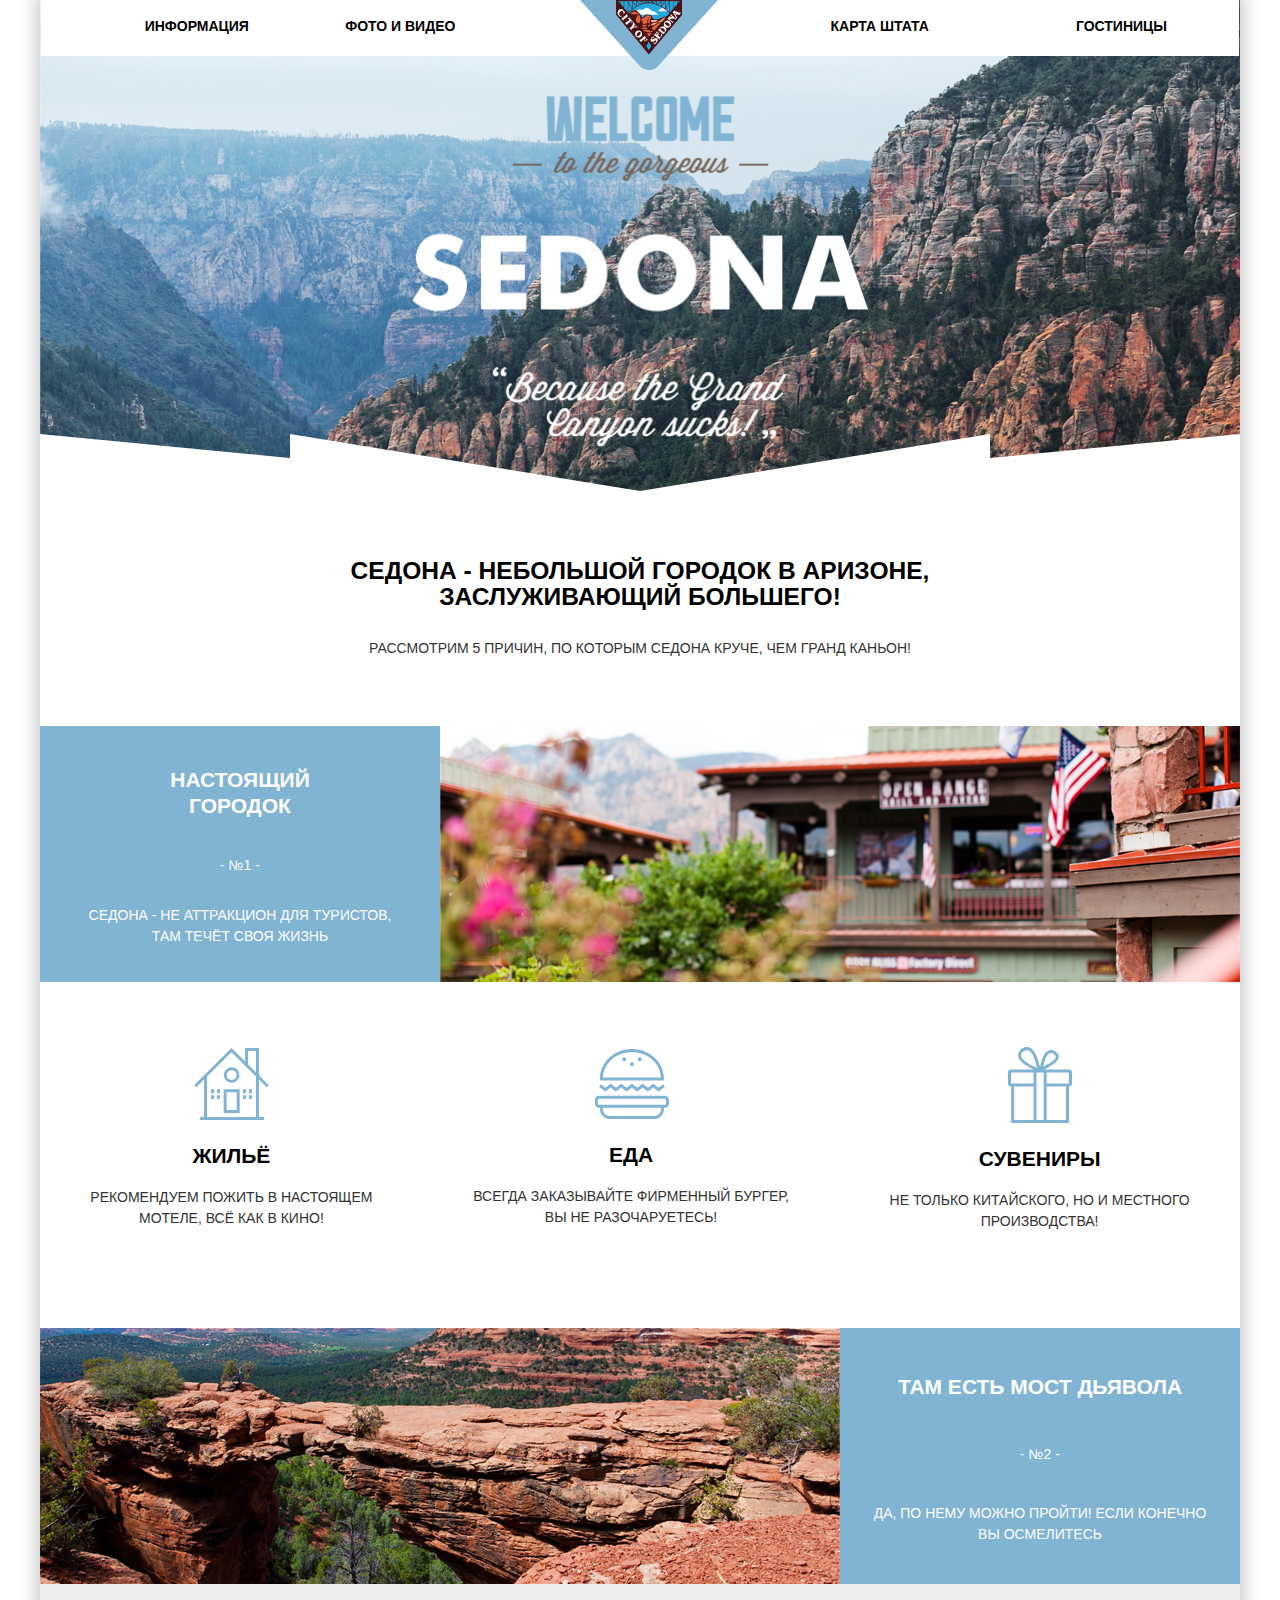
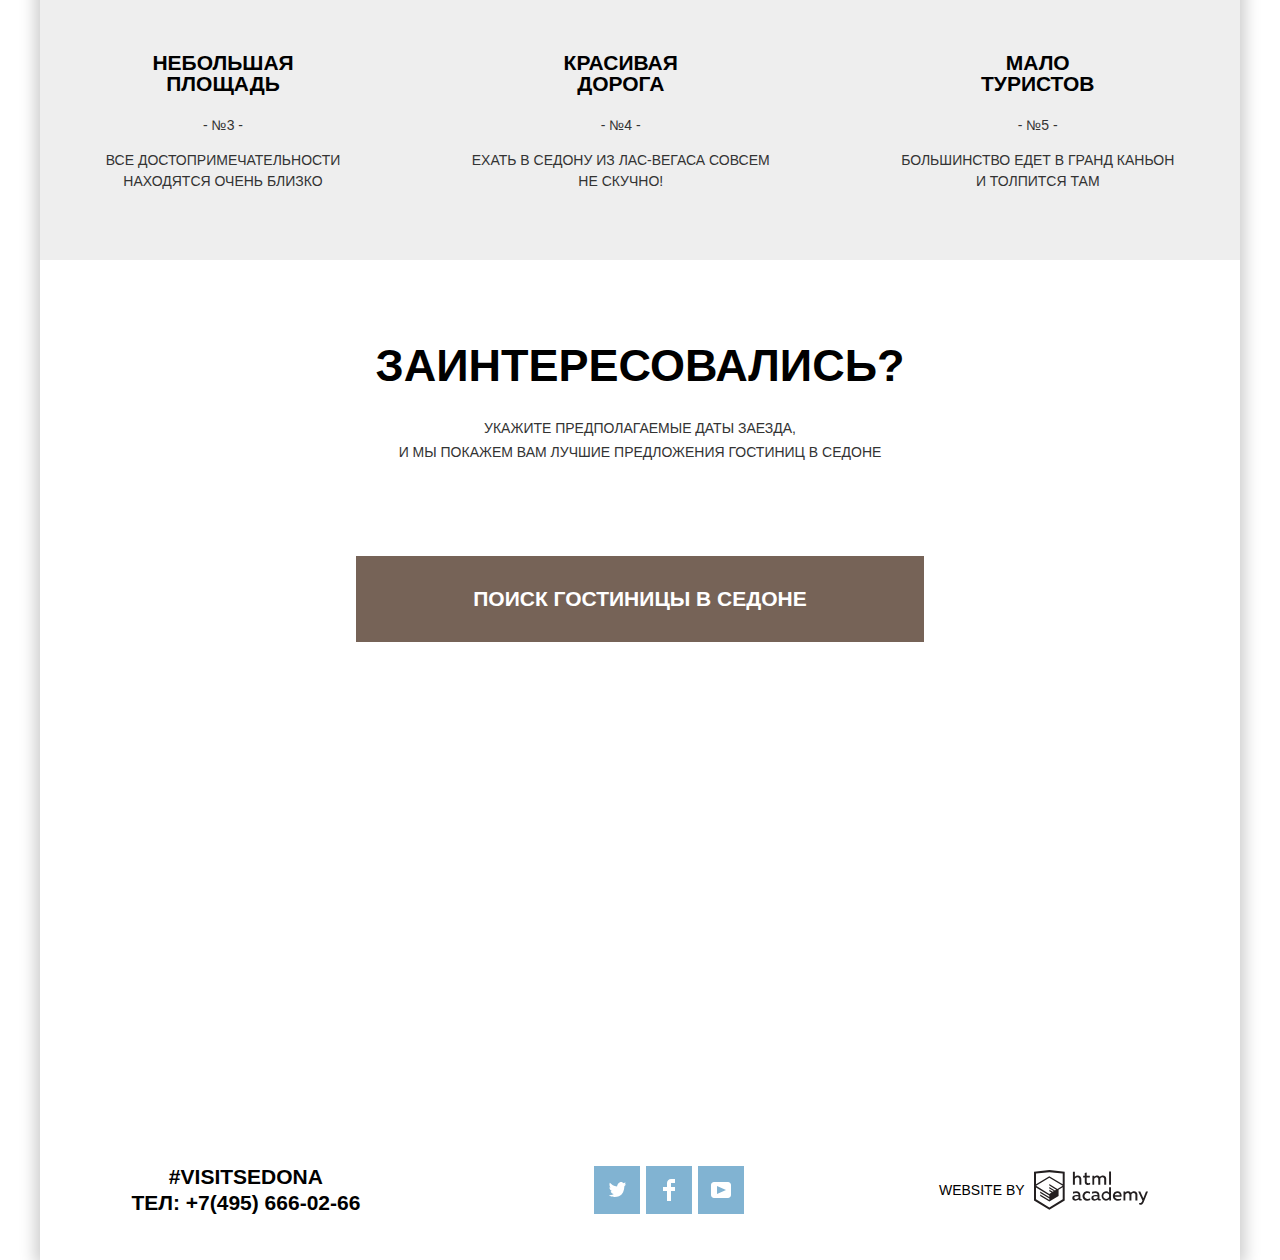
<file: index.html>
<!DOCTYPE html>
<html lang="ru">

  <head>
    <meta charset="utf-8">
    <meta name="keywords" content="Седона, путешествие">
    <meta name="description" content="Седона - небольшой городок в Аризоне, заслуживающий большего">
    <link rel="stylesheet" href="css/normalize.css">
    <link rel="stylesheet" href="css/style.min.css">
    <title> SEDONA </title>

  </head>

  <body class="index">
    <div class="container">
      <header class="page-header">
        <a href="index.html" class="main-page-logo">
          <img src="img/000logo.png" width="138" height="70" alt="SEDONA">
        </a>
        <nav>
          <ul class="navigation">
            <li>
              <a href="#" class="nav-link"> ИНФОРМАЦИЯ </a>
            </li>
            <li>
              <a href="#" class="nav-link"> ФОТО И ВИДЕО </a>
            </li>
            <li>
              <a href="#" class="nav-link">КАРТА ШТАТА</a>
            </li>
            <li>
              <a href="inner.html" class="nav-link">ГОСТИНИЦЫ </a>
            </li>
          </ul>
        </nav>
      </header>

      <main class="main-page">
        <div class="greeting">
          <img src="img/002welcome.png" width="457" height="351" alt="Welcome to Sedona">
        </div>


        <div class="town">
          <span class="decorative"> </span>
          <h3>
            СЕДОНА - НЕБОЛЬШОЙ ГОРОДОК В АРИЗОНЕ, <br>
            ЗАСЛУЖИВАЮЩИЙ БОЛЬШЕГО!
          </h3>

          <p class="reasons">
            РАССМОТРИМ 5 ПРИЧИН, ПО КОТОРЫМ СЕДОНА КРУЧЕ, ЧЕМ ГРАНД КАНЬОН!
          </p>
        </div>

        <div class="truetown">
          <div class="truetown-text">
            <h3 class="advantages">
              НАСТОЯЩИЙ <br> ГОРОДОК
            </h3>
            <p class="digit">
              - №1 -
            </p>
            <p class="touristless">
              <span>СЕДОНА - НЕ АТТРАКЦИОН ДЛЯ ТУРИСТОВ,</span>
              <br>
              <span>ТАМ ТЕЧЁТ СВОЯ ЖИЗНЬ</span>
            </p>
          </div>
          <img src="img/003near1true.jpg" width="800" height="256" alt="Седона">
        </div>

        <div class="life-in">
          <div class="icon">
            <img src="img/icon-1.svg" width="75" height="72" alt="Жильё">
            <p class="title">
              <b>ЖИЛЬЁ</b>
            </p>
            <p class="description">
              <span>РЕКОМЕНДУЕМ ПОЖИТЬ В НАСТОЯЩЕМ</span>
              <br>
              <span>МОТЕЛЕ, ВСЁ КАК В КИНО!</span>
            </p>
          </div>
          <div class="icon">
            <img src="img/icon-3.svg" width="75" height="70" alt="Еда">
            <p class="title">
              <b>ЕДА</b>
            </p>
            <p class="description">
              <span>ВСЕГДА ЗАКАЗЫВАЙТЕ ФИРМЕННЫЙ БУРГЕР,</span>
              <br>
              <span>ВЫ НЕ РАЗОЧАРУЕТЕСЬ!</span>
            </p>
          </div>
          <div class="icon">
            <img src="img/icon-2.svg" width="64" height="77" alt="Сувениры">
            <p class="title">
              <b>СУВЕНИРЫ</b>
            </p>
            <p class="description">
              <span>НЕ ТОЛЬКО КИТАЙСКОГО, НО И МЕСТНОГО</span>
              <br>
              <span>ПРОИЗВОДСТВА!</span>
            </p>
          </div>
        </div>
        <div class="bridge">
          <img src="img/004canyon2.jpg" width="800" height="256" alt="Мост дьявола">
          <div class="devil-bridge">
            <h3 class="advantages">
              ТАМ ЕСТЬ МОСТ ДЬЯВОЛА
            </h3>
            <p class="digit">
              - №2 -
            </p>
            <p class="touristless">
              <span>ДА, ПО НЕМУ МОЖНО ПРОЙТИ! ЕСЛИ КОНЕЧНО</span>
              <br>
              <span>ВЫ ОСМЕЛИТЕСЬ</span>
            </p>
          </div>
        </div>
        <div class="town-features">
          <div class="town-features-item">
            <p class="title">
              <b>
                НЕБОЛЬШАЯ <br>
                ПЛОЩАДЬ
              </b>
            </p>
            <p class="order">
              - №3 -
            </p>
            <p class="description">
              <span>ВСЕ ДОСТОПРИМЕЧАТЕЛЬНОСТИ</span>
              <br>
              <span>НАХОДЯТСЯ ОЧЕНЬ БЛИЗКО</span>
            </p>
          </div>
          <div class="town-features-item">
            <p class="title">
              <b>
                КРАСИВАЯ <br>
                ДОРОГА
              </b>
            </p>
            <p class="order">
              - №4 -
            </p>
            <p class="description">
              <span>ЕХАТЬ В СЕДОНУ ИЗ ЛАС-ВЕГАСА СОВСЕМ</span>
              <br>
              <span>НЕ СКУЧНО!</span>
            </p>
          </div>
          <div class="town-features-item">
            <p class="title">
              <b>
                МАЛО <br>
                ТУРИСТОВ
              </b>
            </p>
            <p class="order">
              - №5 -
            </p>
            <p class="description">
              <span>БОЛЬШИНСТВО ЕДЕТ В ГРАНД КАНЬОН</span>
              <br>
              <span>И ТОЛПИТСЯ ТАМ</span>
            </p>
          </div>
        </div>

        <div class="interested">
          <h2>
            ЗАИНТЕРЕСОВАЛИСЬ?
          </h2>
        </div>
        <p class="arriving">
          <span>УКАЖИТЕ ПРЕДПОЛАГАЕМЫЕ ДАТЫ ЗАЕЗДА,</span>
          <br>
          <span>И МЫ ПОКАЖЕМ ВАМ ЛУЧШИЕ ПРЕДЛОЖЕНИЯ ГОСТИНИЦ В СЕДОНЕ</span>
        </p>

        <div class="search-wrapper">
          <a href="#" class="search-inn">
            ПОИСК ГОСТИНИЦЫ В СЕДОНЕ
          </a>
        </div>

        <form action="https://echo.htmlacademy.ru" method="get" class="search-hotel">
          <p class="date">
            <label for="checkin" class="check-in">
              ДАТА ЗАЕЗДА:
            </label>
            <input type="text" name="checkin-date" id="checkin" class="data-field date-field" value="24 апреля 2017">
            <button type="button" class="calendar-button"><svg xmlns="http://www.w3.org/2000/svg" width="21" height="22" viewBox="0 0 21 22">
                <path d="M19.251 2.025h-2.845V.648c0-.381-.294-.689-.656-.689-.363 0-.656.308-.656.689v1.377h-3.938V.648c0-.381-.294-.689-.655-.689-.363 0-.657.308-.657.689v1.377H5.906V.648c0-.381-.294-.689-.656-.689-.363 0-.657.308-.657.689v1.377H1.75C.784 2.025 0 2.847 0 3.862v16.302C0 21.179.784 22 1.75 22h17.501c.966 0 1.749-.821 1.749-1.836V3.862c0-1.015-.783-1.837-1.749-1.837zm.437 18.139a.448.448 0 0 1-.437.459H1.75a.45.45 0 0 1-.438-.459V3.862a.45.45 0 0 1 .438-.459h2.844v1.378c0 .381.294.689.657.689.362 0 .656-.308.656-.689V3.403h3.938v1.378c0 .381.294.689.657.689.361 0 .655-.308.655-.689V3.403h3.938v1.378c0 .381.293.689.656.689.362 0 .656-.308.656-.689V3.403h2.845c.241 0 .437.206.437.459v16.302z" />
                <path d="M4.594 8.225h2.625v2.066H4.594zM4.594 11.668h2.625v2.067H4.594zM4.594 15.112h2.625v2.066H4.594zM9.188 15.112h2.625v2.066H9.188zM9.188 11.668h2.625v2.067H9.188zM9.188 8.225h2.625v2.066H9.188zM13.781 15.112h2.625v2.066h-2.625zM13.781 11.668h2.625v2.067h-2.625zM13.781 8.225h2.625v2.066h-2.625z" /></svg></button>
          </p>
          <p class="date">
            <label for="checkout" class="check-out">
              ДАТА ВЫЕЗДА:
            </label>
            <input type="text" name="checkout-date" id="checkout" class="data-field date-field" value="4 июля 2017">
            <button type="button" class="calendar-button"><svg xmlns="http://www.w3.org/2000/svg" width="21" height="22" viewBox="0 0 21 22">
                <path d="M19.251 2.025h-2.845V.648c0-.381-.294-.689-.656-.689-.363 0-.656.308-.656.689v1.377h-3.938V.648c0-.381-.294-.689-.655-.689-.363 0-.657.308-.657.689v1.377H5.906V.648c0-.381-.294-.689-.656-.689-.363 0-.657.308-.657.689v1.377H1.75C.784 2.025 0 2.847 0 3.862v16.302C0 21.179.784 22 1.75 22h17.501c.966 0 1.749-.821 1.749-1.836V3.862c0-1.015-.783-1.837-1.749-1.837zm.437 18.139a.448.448 0 0 1-.437.459H1.75a.45.45 0 0 1-.438-.459V3.862a.45.45 0 0 1 .438-.459h2.844v1.378c0 .381.294.689.657.689.362 0 .656-.308.656-.689V3.403h3.938v1.378c0 .381.294.689.657.689.361 0 .655-.308.655-.689V3.403h3.938v1.378c0 .381.293.689.656.689.362 0 .656-.308.656-.689V3.403h2.845c.241 0 .437.206.437.459v16.302z" />
                <path d="M4.594 8.225h2.625v2.066H4.594zM4.594 11.668h2.625v2.067H4.594zM4.594 15.112h2.625v2.066H4.594zM9.188 15.112h2.625v2.066H9.188zM9.188 11.668h2.625v2.067H9.188zM9.188 8.225h2.625v2.066H9.188zM13.781 15.112h2.625v2.066h-2.625zM13.781 11.668h2.625v2.067h-2.625zM13.781 8.225h2.625v2.066h-2.625z" /></svg></button>
          </p>

          <p class="visitors">
            <label for="grownups" class="grown-ups">
              ВЗРОСЛЫЕ:
            </label>
            <button type="button" title="Меньше" class="button-down">-</button>
            <input type="number" name="grown-ups" id="grownups" class="grownups-amount" value="2">
            <button type="button" title="Больше" class="button-up">+</button>

            <label for="children-label" class="children">
              ДЕТИ:
            </label>
            <button type="button" title="Меньше" class="button-down">-</button>
            <input type="number" name="children" id="children-label" value="0">
            <button type="button" title="Больше" class="button-up">+</button>
          </p>
          <button type="submit" class="find"> НАЙТИ </button>
        </form>
        <iframe src="https://www.google.com/maps/embed?pb=!1m14!1m8!1m3!1d419120.60621330905!2d-112.0012613!3d34.8466846!3m2!1i1024!2i768!4f13.1!3m3!1m2!1s0x872da132f942b00d%3A0x5548c523fa6c8efd!2sSedona%2C%20AZ%2086336%2C%20USA!5e0!3m2!1sen!2sdz!4v1592320038511!5m2!1sen!2sdz" width="1200" height="474"  style="border:0;" allowfullscreen aria-hidden="false" tabindex="0" title="Карта местоположения города"></iframe>
        <!--
        <img src="img/map.jpg" width="1200" height="474" alt="Карта местоположения города"> 
        -->
      </main>

      <footer class="page-footer">
        <div class="footer-info">
          <p>
            #VISITSEDONA
            <br>
            ТЕЛ:
            <a href="tel:+74956660266">+7(495) 666-02-66</a>
          </p>
        </div>
        <ul class="social">
          <li>
            <a class="social-button" href="twitter.com">
              <img src="img/f-twitter.svg" width="17" height="17" alt="Twitter" aria-label="Twitter page">
            </a>
          </li>
          <li>
            <a class="social-button" href="facebook.com">
              <img src="img/f-fb-icon.svg" width="12" height="22" alt="Facebook" aria-label="Facebook page">
            </a>
          </li>
          <li>
            <a class="social-button" href="youtube.com">
              <img src="img/f-youtube.svg" width="20" height="16" alt="YouTube" aria-label="YouTube channel">
            </a>
          </li>
        </ul>
        <div class="academy">
          <a href="https://htmlacademy.ru/intensive/htmlcss">
            <span class="academy-logo-title"> WEBSITE BY
            </span>
            <svg width="115" height="41" viewBox="0 0 115 41" fill="none" xmlns="http://www.w3.org/2000/svg" class="footer-logo">
              <path fill-rule="evenodd" clip-rule="evenodd" d="M15.5197 1.05737H15.3509L0 2.71895V31.4945L15.3509 40.8382L30.7018 31.4945V2.71895L15.5197 1.05737ZM77.0183 2.62185H75.0876V15.7311H77.0183V2.62185ZM40.8619 2.63264V7.76843C41.6131 6.9864 42.6386 6.5436 43.7105 6.53843C44.6823 6.47908 45.6329 6.84495 46.3253 7.54479C47.0177 8.24462 47.3866 9.21244 47.3399 10.2068V15.7634H45.367V10.4658C45.4231 9.94897 45.2754 9.43059 44.9566 9.02553C44.6377 8.62047 44.174 8.36218 43.6683 8.3079H43.3518C42.3456 8.36979 41.4321 8.9295 40.9041 9.80764V15.7634H38.8995V2.63264H40.8619ZM77.0183 31.4837H75.2775V30.0595C74.4828 31.1353 73.23 31.7538 71.9119 31.7211C69.4751 31.5528 67.5825 29.4822 67.5825 26.9845C67.5825 24.4867 69.4751 22.4162 71.9119 22.2479C73.1195 22.2052 74.2818 22.7203 75.0771 23.6505V18.3205H77.0183V31.4837ZM47.0656 30.0595C47.263 30.0515 47.4583 30.0152 47.6459 29.9516V31.3866C47.2482 31.5404 46.826 31.6172 46.4009 31.6132C45.6482 31.6769 44.9394 31.2429 44.639 30.5342C43.7036 31.31 42.5302 31.7227 41.3261 31.6995C39.733 31.6995 38.256 30.804 38.256 28.9482C38.256 26.65 40.3661 25.9379 42.1702 25.9379C42.9402 25.9505 43.707 26.0408 44.4596 26.2076V25.884C44.4596 24.805 43.6578 23.9742 42.1491 23.9742C41.0585 23.9764 39.9804 24.2116 38.9839 24.6647V22.8305C40.0678 22.451 41.204 22.2506 42.3495 22.2371C44.8394 22.2371 46.3693 23.4455 46.3693 26.1753V29.4121C46.3546 29.5668 46.401 29.721 46.4981 29.8406C46.5951 29.9601 46.7349 30.035 46.8862 30.0487H47.0656V30.0595ZM40.2711 28.8403C40.298 29.229 40.4761 29.5905 40.7655 29.844C41.055 30.0974 41.4317 30.2217 41.8115 30.189H41.9275C42.8819 30.1906 43.7973 29.8022 44.4702 29.11V27.5779C43.842 27.4414 43.2026 27.3655 42.5605 27.3513C41.5055 27.3513 40.2817 27.7074 40.2817 28.8403H40.2711ZM56.0229 22.9384C55.1962 22.4632 54.2596 22.2246 53.3115 22.2479H52.9422C51.7332 22.2873 50.5891 22.8166 49.7619 23.7192C48.9347 24.6218 48.4923 25.8236 48.5321 27.06V27.5024C48.6957 30.0004 50.805 31.8921 53.2482 31.7318C54.2519 31.7555 55.2477 31.5452 56.1601 31.1168V29.2718C55.3769 29.7215 54.4945 29.9591 53.5963 29.9624C52.5199 30.0288 51.4963 29.4793 50.9385 28.5356C50.3806 27.5918 50.3806 26.4095 50.9385 25.4658C51.4963 24.522 52.5199 23.9725 53.5963 24.039C54.461 24.0357 55.3066 24.2989 56.0229 24.7942V22.9384ZM66.1514 30.0595C66.3488 30.0515 66.5441 30.0152 66.7317 29.9516V31.3866C66.334 31.5404 65.9118 31.6172 65.4867 31.6132C64.734 31.6769 64.0252 31.2429 63.7248 30.5342C62.7894 31.31 61.616 31.7227 60.4119 31.6995C58.8188 31.6995 57.3417 30.804 57.3417 28.9482C57.3417 26.65 59.4518 25.9379 61.256 25.9379C62.0259 25.9505 62.7928 26.0408 63.5454 26.2076V25.884C63.5454 24.805 62.7436 23.9742 61.2349 23.9742C60.1443 23.9764 59.0662 24.2116 58.0697 24.6647V22.8305C59.1536 22.451 60.2897 22.2506 61.4353 22.2371C63.9252 22.2371 65.455 23.4455 65.455 26.1753V29.4121C65.4404 29.5668 65.4868 29.721 65.5838 29.8406C65.6809 29.9601 65.8207 30.035 65.972 30.0487H66.1514V30.0595ZM59.855 29.8481C59.5632 29.5943 59.3837 29.2311 59.3569 28.8403H59.378C59.378 27.7074 60.5385 27.3513 61.6569 27.3513C62.299 27.3655 62.9383 27.4414 63.5665 27.5779V29.11C62.8937 29.8022 61.9782 30.1906 61.0239 30.189H60.9078C60.5263 30.2247 60.1469 30.1019 59.855 29.8481ZM69.3271 26.9305C69.3271 25.2859 70.6308 23.9526 72.239 23.9526L72.2601 24.0066C73.4742 24.0066 74.5742 24.7382 75.0665 25.8732V28.0311C74.5856 29.1871 73.4673 29.9296 72.239 29.9084C70.6308 29.9084 69.3271 28.5752 69.3271 26.9305ZM83.3486 22.2479C86.8408 22.2479 88.0541 25.1395 87.4844 27.7397H80.922C81.1436 29.3582 82.6839 30.0163 84.2876 30.0163C85.2509 30.0196 86.2027 29.8021 87.0729 29.3797V31.1061C86.0736 31.5421 84.9939 31.7519 83.9078 31.7211C81.2385 31.7211 78.8963 30.189 78.8963 26.9521C78.8362 25.7502 79.2482 24.5736 80.0408 23.6841C80.8334 22.7945 81.9408 22.2658 83.1165 22.2155H83.3486V22.2479ZM80.8693 26.1753C80.9704 24.8237 82.1216 23.8104 83.4436 23.9095H83.4858C84.1064 23.8531 84.7196 24.08 85.1612 24.5295C85.6028 24.979 85.8275 25.6051 85.7752 26.24H80.8693V26.1753ZM89.489 31.4621V22.4961H91.2298V23.575C91.9777 22.7197 93.041 22.2229 94.1628 22.2047C95.2951 22.1328 96.3712 22.7163 96.9482 23.7153C97.7407 22.8335 98.8477 22.3161 100.018 22.2803C100.952 22.2327 101.859 22.6011 102.507 23.2901C103.154 23.9792 103.478 24.9213 103.394 25.8732V31.4837H101.39V25.9271C101.437 25.4734 101.306 25.0191 101.024 24.6647C100.743 24.3104 100.336 24.0852 99.8917 24.039H99.6174C98.7512 24.0941 97.9525 24.536 97.4335 25.2474V31.4837H95.4289V25.9271C95.4728 25.47 95.3357 25.0139 95.0481 24.6611C94.7606 24.3082 94.3467 24.088 93.8991 24.0497H93.6881C92.7466 24.1344 91.8915 24.6449 91.3564 25.4416V31.5161H89.5312L89.489 31.4621ZM113.977 22.4745H111.972L109.324 29.2718L106.306 22.4853H104.196L108.417 31.5484L108.237 32.0016C107.72 33.3611 107.003 34.0516 106.053 34.0516C105.75 34.0548 105.447 34.0112 105.156 33.9221V35.6161C105.536 35.7125 105.926 35.7632 106.317 35.7671C107.646 35.7671 108.902 35.0226 109.851 32.6813L113.977 22.4745ZM52.689 6.78658V3.54974L50.7266 4.01369V6.73264H49.144V8.49132H50.7899V12.9905C50.7231 13.817 51.0244 14.6301 51.61 15.2038C52.1955 15.7775 53.0028 16.0505 53.8073 15.9468C54.5996 15.9535 55.3875 15.8259 56.139 15.5692V13.8429C55.5727 14.0781 54.9672 14.199 54.356 14.199C53.2165 14.199 52.689 13.8105 52.689 12.6237V8.5129H55.8541V6.78658H52.689ZM58.3862 15.7526V6.75421H60.1376V7.83316C60.8811 6.97655 61.9403 6.476 63.0601 6.45211C64.1624 6.38099 65.2146 6.93142 65.8032 7.88711C66.5958 7.00534 67.7028 6.48794 68.8734 6.45211C69.8138 6.41462 70.7233 6.79859 71.364 7.50353C72.0046 8.20846 72.3126 9.16418 72.2073 10.1205V15.7418H70.2028V10.1853C70.2499 9.73151 70.1184 9.27721 69.8373 8.92287C69.5561 8.56853 69.1485 8.34334 68.7046 8.29711H68.4619C67.5957 8.35228 66.797 8.7942 66.278 9.50553V15.7418H64.2734V10.1853C64.3206 9.73151 64.1891 9.27721 63.9079 8.92287C63.6268 8.56853 63.2191 8.34334 62.7752 8.29711H62.5326C61.5911 8.38181 60.736 8.89229 60.2009 9.68895V15.7634H58.3862V15.7526ZM28.6972 30.3033L28.7078 30.2968L28.6972 30.3184V30.3033ZM28.6972 18.3205V30.3033L15.3509 38.4321L2.00459 30.3184V18.5147L15.2876 26.6068V28.0311L6.18257 22.5284V23.9418L15.3404 29.5632V31.0629L6.19312 25.4955V26.9521L15.3509 32.5734L24.5826 26.9197V20.8129L28.6972 18.3205ZM28.7078 16.7776L25.0362 18.9355L23.3482 20.0145L15.3087 15.0837V16.4971L22.156 20.7266L22.0083 20.8237L20.9532 21.4063L15.2876 17.9537V19.3995L19.761 22.1184L18.706 22.8413L15.3298 20.7913V22.2047L17.5454 23.5426L15.2982 24.9021L2.11009 16.864L15.3087 8.72869L28.7078 16.7776ZM15.2876 7.27211L28.7078 15.3534V4.56395L15.3615 3.12895L2.01514 4.56395V15.3534L15.2876 7.27211Z" fill="#231F20"/>
            </svg>
          </a>
        </div>
      </footer>
    </div>
    <script src="js/script.min.js"></script>
  </body>

</html>
</file>
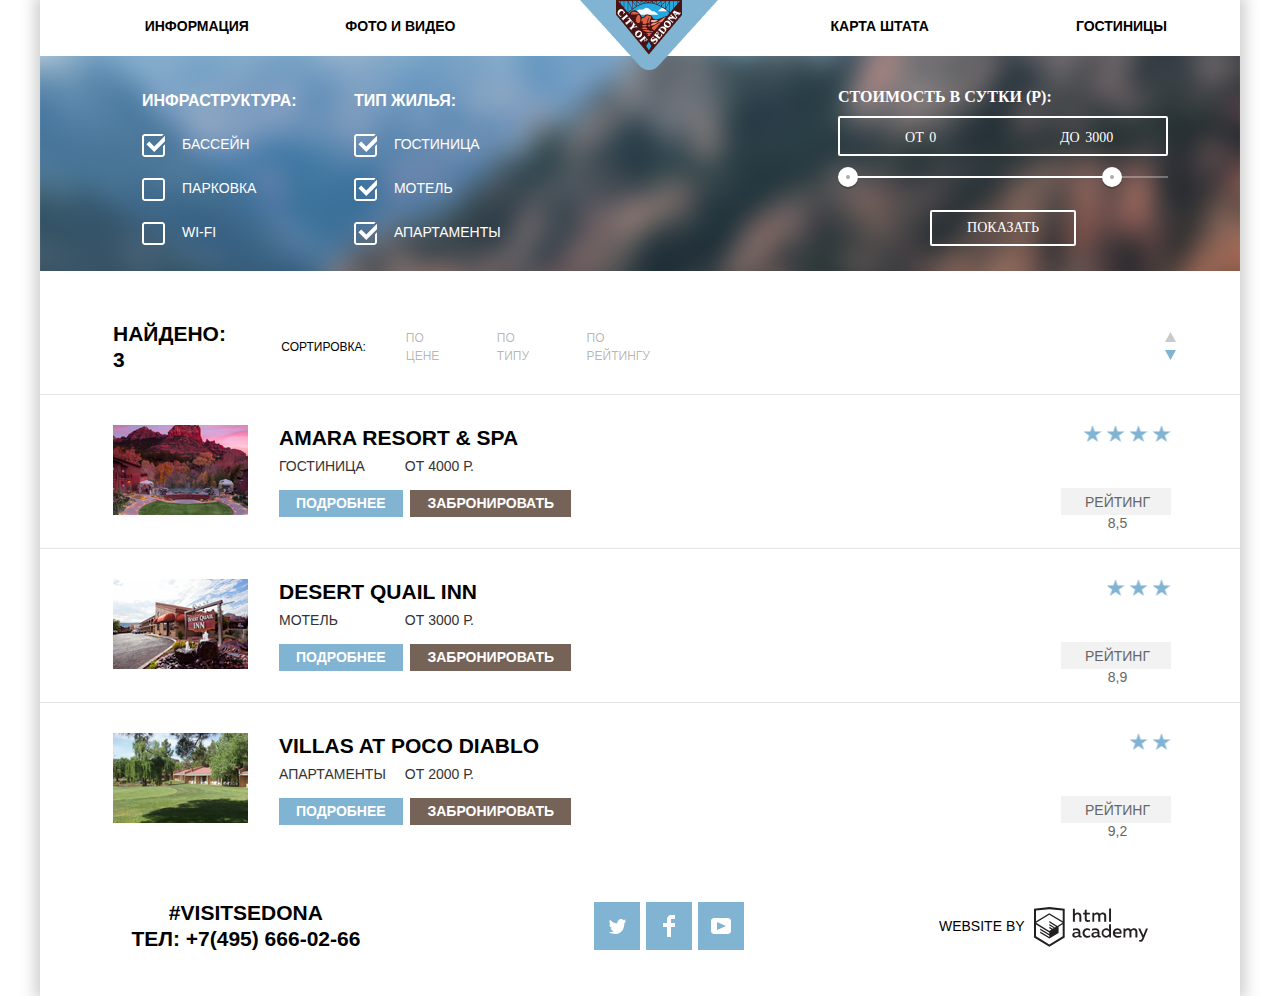
<file: inner.html>
<!DOCTYPE html>
<html lang="ru">

  <head>
    <meta charset="utf-8">
    <meta name="keywords" content="Седона, путешествие">
    <meta name="description" content="Седона - небольшой городок в Аризоне, заслуживающий большего">
    <link rel="stylesheet" href="css/normalize.css">
    <link rel="stylesheet" href="css/style.min.css">
    <title> SEDONA </title>

  </head>

  <body class="inner">
    <div class="container">
      <header class="page-header">
        <a href="index.html" class="main-page-logo">
          <img src="img/000logo.png" width="138" height="70" alt="SEDONA">
        </a>
        <nav>
          <ul class="navigation">
            <li>
              <a href="index.html" class="nav-link"> ИНФОРМАЦИЯ </a>
            </li>
            <li>
              <a href="#" class="nav-link"> ФОТО И ВИДЕО </a>
            </li>
            <li>
              <a href="#" class="nav-link">КАРТА ШТАТА</a>
            </li>
            <li>
              <a href="inner.html" class="nav-link">ГОСТИНИЦЫ </a>
            </li>
          </ul>
        </nav>
      </header>

      <main class="inner-page">
        <div class="selection-block">
          <form class="checkbox-choice" action="https://echo.htmlacademy.ru/" method="get">

            <div class="infrastructure">
              <ul class="check-list">
                <li class="sort">
                  ИНФРАСТРУКТУРА:
                </li>
                <li>
                  <label for="pool" class="check option">
                    <input type="checkbox" class="checkbox" id="pool" checked>
                    <span class="check-add"></span>
                    БАССЕЙН
                  </label>
                </li>
                <li>
                  <label for="parking" class="check option">
                    <input type="checkbox" class="checkbox" id="parking">
                    <span class="check-add"></span>
                    ПАРКОВКА
                  </label>
                </li>
                <li>
                  <label for="wifi" class="check option">
                    <input type="checkbox" class="checkbox" id="wifi">
                    <span class="check-add"></span>
                    WI-FI
                  </label>
                </li>
              </ul>
            </div>

            <div class="housing">
              <ul class="check-list">
                <li class="sort">
                  ТИП ЖИЛЬЯ:
                </li>
                <li>
                  <label for="inn-hotel" class="check option">
                    <input type="checkbox" class="checkbox" id="inn-hotel" checked>
                    <span class="check-add"></span>
                    ГОСТИНИЦА
                  </label>
                </li>
                <li>
                  <label for="motel" class="check option">
                    <input type="checkbox" class="checkbox" id="motel" checked>
                    <span class="check-add"></span>
                    МОТЕЛЬ
                  </label>
                </li>
                <li>
                  <label for="apartment" class="check option">
                    <input type="checkbox" class="checkbox" id="apartment" checked>
                    <span class="check-add"></span>
                    АПАРТАМЕНТЫ
                  </label>
                </li>
              </ul>
            </div>

            <div class="filter">
              <div class="price-range-title">СТОИМОСТЬ В СУТКИ (Р):</div>
              <div class="price-control">
                <label class="minimal">ОТ <input type="number" name="min-price" value="0"></label>
                <label class="maximum">ДО <input type="number" name="max-price" value="3000"></label>
              </div>
              <div class="range-control">
                <div class="scale">
                  <div class="bar"></div>
                </div>
                <div class="range-toggle range-toggle-min"></div>
                <div class="range-toggle range-toggle-max"></div>
              </div>
              <button type="submit" class="show">
                ПОКАЗАТЬ
              </button>
            </div>
          </form>
        </div>

        <form>
          <div class="found">
            <h3 class="search-inn-result">
              НАЙДЕНО: 3
            </h3>
            <ul class="found-list">
              <li class="found-type">
                СОРТИРОВКА:
              </li>
              <li class="found-type">
                <a href="#" class="found-price">
                  ПО ЦЕНЕ
                </a>
              </li>
              <li class="found-type">
                <a href="#" class="found-typing">
                  ПО ТИПУ
                </a>
              </li>
              <li class="found-type">
                <a href="#" class="found-rating">
                  ПО РЕЙТИНГУ
                </a>
              </li>
              <li class="found-type up-down">
               <span class="up-button">
                <a href="#">
                  <img src="img/icon-up.svg" width="11" height="10" alt="По возрастанию">
                </a>
               </span>
               <span class="down-button">
                <a href="#">
                  <img src="img/icon-down.svg"  width="11" height="10" alt="По убыванию">
                </a>
               </span>
              </li>
            </ul>
          </div>
        </form>

        <ul class="found-result">
          <li class="result-inn">
            <img src="img/h-amara.png" width="135" height="90" alt="Photo Amara Resort & Spa">
            <div class="hotel-name">
              <a class="hotel-link" href="#">
                <h2> AMARA RESORT & SPA </h2>
              </a>
              <div class="hotel-price"> <span>
                  ГОСТИНИЦА</span> <span>ОТ 4000 Р.
                </span>
              </div>
              <div>
                <a href="#" class="details"> ПОДРОБНЕЕ </a>
                <a href="#" class="booking"> ЗАБРОНИРОВАТЬ </a>
              </div>
            </div>
            <div class="hotel-rating">
              <div class="rating-stars">
                <span class="one-star"></span>
                <span class="one-star"></span>
                <span class="one-star"></span>
                <span class="one-star"></span>
              </div>
              <span class="rating">
                РЕЙТИНГ 8,5
              </span>
            </div>
          </li>

          <li class="result-inn">

            <img src="img/h-inn.png" width="135" height="90" alt="Photo Desert Quail Inn">
            <div class="hotel-name">
              <a class="hotel-link" href="#">
                <h2> DESERT QUAIL INN </h2>
              </a>
              <div class="hotel-price">
                <span> МОТЕЛЬ</span> <span>ОТ 3000 Р.
                </span>
              </div>
              <div>
                <a href="#" class="details"> ПОДРОБНЕЕ </a>
                <a href="#" class="booking"> ЗАБРОНИРОВАТЬ </a>
              </div>
            </div>
            <div class="hotel-rating">
              <div class="rating-stars">
                <span class="one-star"></span>
                <span class="one-star"></span>
                <span class="one-star"></span>
              </div>
              <span class="rating">
                РЕЙТИНГ 8,9
              </span>
            </div>
          </li>

          <li class="result-inn">

            <img src="img/h-diablo.png" width="135" height="90" alt="Photo Villas at Poco Diablo">
            <div class="hotel-name">
              <a class="hotel-link" href="#">
                <h2> VILLAS AT POCO DIABLO </h2>
              </a>
              <div class="hotel-price"> <span>АПАРТАМЕНТЫ</span> <span>ОТ 2000 Р.
                </span>
              </div>
              <div>
                <a href="#" class="details"> ПОДРОБНЕЕ </a>
                <a href="#" class="booking"> ЗАБРОНИРОВАТЬ </a>
              </div>
            </div>
            <div class="hotel-rating">
              <div class="rating-stars">
                <span class="one-star"></span>
                <span class="one-star"></span>
              </div>
              <span class="rating">
                РЕЙТИНГ 9,2
              </span>
            </div>
          </li>
        </ul>
      </main>

      <footer class="page-footer">
        <div class="footer-info">
          <p>
            #VISITSEDONA
            <br>
            ТЕЛ:
            <a href="tel:+74956660266">+7(495) 666-02-66</a>
          </p>
        </div>
        <ul class="social">
          <li>
            <a class="social-button" href="twitter.com">
              <img src="img/f-twitter.svg" width="17" height="17" alt="Twitter" aria-label="Twitter page">
            </a>
          </li>
          <li>
            <a class="social-button" href="facebook.com">
              <img src="img/f-fb-icon.svg" width="12" height="22" alt="Facebook" aria-label="Facebook page">
            </a>
          </li>
          <li>
            <a class="social-button" href="youtube.com">
              <img src="img/f-youtube.svg" width="20" height="16" alt="YouTube" aria-label="YouTube channel">
            </a>
          </li>
        </ul>
        <div class="academy">
          <a href="https://htmlacademy.ru/intensive/htmlcss">
            <span class="academy-logo-title"> WEBSITE BY
            </span>
            <svg width="115" height="41" viewBox="0 0 115 41" fill="none" xmlns="http://www.w3.org/2000/svg" class="footer-logo">
              <path fill-rule="evenodd" clip-rule="evenodd" d="M15.5197 1.05737H15.3509L0 2.71895V31.4945L15.3509 40.8382L30.7018 31.4945V2.71895L15.5197 1.05737ZM77.0183 2.62185H75.0876V15.7311H77.0183V2.62185ZM40.8619 2.63264V7.76843C41.6131 6.9864 42.6386 6.5436 43.7105 6.53843C44.6823 6.47908 45.6329 6.84495 46.3253 7.54479C47.0177 8.24462 47.3866 9.21244 47.3399 10.2068V15.7634H45.367V10.4658C45.4231 9.94897 45.2754 9.43059 44.9566 9.02553C44.6377 8.62047 44.174 8.36218 43.6683 8.3079H43.3518C42.3456 8.36979 41.4321 8.9295 40.9041 9.80764V15.7634H38.8995V2.63264H40.8619ZM77.0183 31.4837H75.2775V30.0595C74.4828 31.1353 73.23 31.7538 71.9119 31.7211C69.4751 31.5528 67.5825 29.4822 67.5825 26.9845C67.5825 24.4867 69.4751 22.4162 71.9119 22.2479C73.1195 22.2052 74.2818 22.7203 75.0771 23.6505V18.3205H77.0183V31.4837ZM47.0656 30.0595C47.263 30.0515 47.4583 30.0152 47.6459 29.9516V31.3866C47.2482 31.5404 46.826 31.6172 46.4009 31.6132C45.6482 31.6769 44.9394 31.2429 44.639 30.5342C43.7036 31.31 42.5302 31.7227 41.3261 31.6995C39.733 31.6995 38.256 30.804 38.256 28.9482C38.256 26.65 40.3661 25.9379 42.1702 25.9379C42.9402 25.9505 43.707 26.0408 44.4596 26.2076V25.884C44.4596 24.805 43.6578 23.9742 42.1491 23.9742C41.0585 23.9764 39.9804 24.2116 38.9839 24.6647V22.8305C40.0678 22.451 41.204 22.2506 42.3495 22.2371C44.8394 22.2371 46.3693 23.4455 46.3693 26.1753V29.4121C46.3546 29.5668 46.401 29.721 46.4981 29.8406C46.5951 29.9601 46.7349 30.035 46.8862 30.0487H47.0656V30.0595ZM40.2711 28.8403C40.298 29.229 40.4761 29.5905 40.7655 29.844C41.055 30.0974 41.4317 30.2217 41.8115 30.189H41.9275C42.8819 30.1906 43.7973 29.8022 44.4702 29.11V27.5779C43.842 27.4414 43.2026 27.3655 42.5605 27.3513C41.5055 27.3513 40.2817 27.7074 40.2817 28.8403H40.2711ZM56.0229 22.9384C55.1962 22.4632 54.2596 22.2246 53.3115 22.2479H52.9422C51.7332 22.2873 50.5891 22.8166 49.7619 23.7192C48.9347 24.6218 48.4923 25.8236 48.5321 27.06V27.5024C48.6957 30.0004 50.805 31.8921 53.2482 31.7318C54.2519 31.7555 55.2477 31.5452 56.1601 31.1168V29.2718C55.3769 29.7215 54.4945 29.9591 53.5963 29.9624C52.5199 30.0288 51.4963 29.4793 50.9385 28.5356C50.3806 27.5918 50.3806 26.4095 50.9385 25.4658C51.4963 24.522 52.5199 23.9725 53.5963 24.039C54.461 24.0357 55.3066 24.2989 56.0229 24.7942V22.9384ZM66.1514 30.0595C66.3488 30.0515 66.5441 30.0152 66.7317 29.9516V31.3866C66.334 31.5404 65.9118 31.6172 65.4867 31.6132C64.734 31.6769 64.0252 31.2429 63.7248 30.5342C62.7894 31.31 61.616 31.7227 60.4119 31.6995C58.8188 31.6995 57.3417 30.804 57.3417 28.9482C57.3417 26.65 59.4518 25.9379 61.256 25.9379C62.0259 25.9505 62.7928 26.0408 63.5454 26.2076V25.884C63.5454 24.805 62.7436 23.9742 61.2349 23.9742C60.1443 23.9764 59.0662 24.2116 58.0697 24.6647V22.8305C59.1536 22.451 60.2897 22.2506 61.4353 22.2371C63.9252 22.2371 65.455 23.4455 65.455 26.1753V29.4121C65.4404 29.5668 65.4868 29.721 65.5838 29.8406C65.6809 29.9601 65.8207 30.035 65.972 30.0487H66.1514V30.0595ZM59.855 29.8481C59.5632 29.5943 59.3837 29.2311 59.3569 28.8403H59.378C59.378 27.7074 60.5385 27.3513 61.6569 27.3513C62.299 27.3655 62.9383 27.4414 63.5665 27.5779V29.11C62.8937 29.8022 61.9782 30.1906 61.0239 30.189H60.9078C60.5263 30.2247 60.1469 30.1019 59.855 29.8481ZM69.3271 26.9305C69.3271 25.2859 70.6308 23.9526 72.239 23.9526L72.2601 24.0066C73.4742 24.0066 74.5742 24.7382 75.0665 25.8732V28.0311C74.5856 29.1871 73.4673 29.9296 72.239 29.9084C70.6308 29.9084 69.3271 28.5752 69.3271 26.9305ZM83.3486 22.2479C86.8408 22.2479 88.0541 25.1395 87.4844 27.7397H80.922C81.1436 29.3582 82.6839 30.0163 84.2876 30.0163C85.2509 30.0196 86.2027 29.8021 87.0729 29.3797V31.1061C86.0736 31.5421 84.9939 31.7519 83.9078 31.7211C81.2385 31.7211 78.8963 30.189 78.8963 26.9521C78.8362 25.7502 79.2482 24.5736 80.0408 23.6841C80.8334 22.7945 81.9408 22.2658 83.1165 22.2155H83.3486V22.2479ZM80.8693 26.1753C80.9704 24.8237 82.1216 23.8104 83.4436 23.9095H83.4858C84.1064 23.8531 84.7196 24.08 85.1612 24.5295C85.6028 24.979 85.8275 25.6051 85.7752 26.24H80.8693V26.1753ZM89.489 31.4621V22.4961H91.2298V23.575C91.9777 22.7197 93.041 22.2229 94.1628 22.2047C95.2951 22.1328 96.3712 22.7163 96.9482 23.7153C97.7407 22.8335 98.8477 22.3161 100.018 22.2803C100.952 22.2327 101.859 22.6011 102.507 23.2901C103.154 23.9792 103.478 24.9213 103.394 25.8732V31.4837H101.39V25.9271C101.437 25.4734 101.306 25.0191 101.024 24.6647C100.743 24.3104 100.336 24.0852 99.8917 24.039H99.6174C98.7512 24.0941 97.9525 24.536 97.4335 25.2474V31.4837H95.4289V25.9271C95.4728 25.47 95.3357 25.0139 95.0481 24.6611C94.7606 24.3082 94.3467 24.088 93.8991 24.0497H93.6881C92.7466 24.1344 91.8915 24.6449 91.3564 25.4416V31.5161H89.5312L89.489 31.4621ZM113.977 22.4745H111.972L109.324 29.2718L106.306 22.4853H104.196L108.417 31.5484L108.237 32.0016C107.72 33.3611 107.003 34.0516 106.053 34.0516C105.75 34.0548 105.447 34.0112 105.156 33.9221V35.6161C105.536 35.7125 105.926 35.7632 106.317 35.7671C107.646 35.7671 108.902 35.0226 109.851 32.6813L113.977 22.4745ZM52.689 6.78658V3.54974L50.7266 4.01369V6.73264H49.144V8.49132H50.7899V12.9905C50.7231 13.817 51.0244 14.6301 51.61 15.2038C52.1955 15.7775 53.0028 16.0505 53.8073 15.9468C54.5996 15.9535 55.3875 15.8259 56.139 15.5692V13.8429C55.5727 14.0781 54.9672 14.199 54.356 14.199C53.2165 14.199 52.689 13.8105 52.689 12.6237V8.5129H55.8541V6.78658H52.689ZM58.3862 15.7526V6.75421H60.1376V7.83316C60.8811 6.97655 61.9403 6.476 63.0601 6.45211C64.1624 6.38099 65.2146 6.93142 65.8032 7.88711C66.5958 7.00534 67.7028 6.48794 68.8734 6.45211C69.8138 6.41462 70.7233 6.79859 71.364 7.50353C72.0046 8.20846 72.3126 9.16418 72.2073 10.1205V15.7418H70.2028V10.1853C70.2499 9.73151 70.1184 9.27721 69.8373 8.92287C69.5561 8.56853 69.1485 8.34334 68.7046 8.29711H68.4619C67.5957 8.35228 66.797 8.7942 66.278 9.50553V15.7418H64.2734V10.1853C64.3206 9.73151 64.1891 9.27721 63.9079 8.92287C63.6268 8.56853 63.2191 8.34334 62.7752 8.29711H62.5326C61.5911 8.38181 60.736 8.89229 60.2009 9.68895V15.7634H58.3862V15.7526ZM28.6972 30.3033L28.7078 30.2968L28.6972 30.3184V30.3033ZM28.6972 18.3205V30.3033L15.3509 38.4321L2.00459 30.3184V18.5147L15.2876 26.6068V28.0311L6.18257 22.5284V23.9418L15.3404 29.5632V31.0629L6.19312 25.4955V26.9521L15.3509 32.5734L24.5826 26.9197V20.8129L28.6972 18.3205ZM28.7078 16.7776L25.0362 18.9355L23.3482 20.0145L15.3087 15.0837V16.4971L22.156 20.7266L22.0083 20.8237L20.9532 21.4063L15.2876 17.9537V19.3995L19.761 22.1184L18.706 22.8413L15.3298 20.7913V22.2047L17.5454 23.5426L15.2982 24.9021L2.11009 16.864L15.3087 8.72869L28.7078 16.7776ZM15.2876 7.27211L28.7078 15.3534V4.56395L15.3615 3.12895L2.01514 4.56395V15.3534L15.2876 7.27211Z" fill="#231F20"/>
            </svg>
          </a>
        </div>
      </footer>
    </div>
  </body>

</html>
</file>
<file: css/style.min.css>
@keyframes bounce{0%{transform:translateY(-2000px)}70%{transform:translateY(30px)}90%{transform:translateY(-10px)}to{transform:translateY(0)}}:root{--basic-gray: #eeeeee;--basic-brown-text: #333333;--basic-gray-light: #f2f2f2;--basic-gray-background: #666666;--basic-gray-line: #e5e5e5;--gray-active: #bdbbbc;--specific-gray: #a9a9a9;--specific-cacao-light: #cacaca;--sudden-gray: #ebebeb;--basic-beige: #ababab;--basic-blue-light: #81b3d2;--basic-blue: #669ec0;--basic-blue-dark: #5496bd;--basic-dark-blue: #1c4f80;--basic-brown-light: #766357;--basic-brown: #604e43;--basic-brown-dark: #503e33;--basic-black: #000000;--basic-white: #ffffff;--basic-white-opacity: rgba(255, 255, 255, 0.3);--basic-black-opacity: rgba(0, 0, 0, 0.3);--basic-shadow: rgba(0, 1, 1, 0.2)}a{text-decoration:none;color:var(--basic-black)}.index{background:var(--basic-white) url(../img/001backgroundphoto.png) no-repeat top center}.selection-block{box-sizing:border-box;min-height:215px;background:var(--basic-white) url(../img/background.png) no-repeat center}.page-header{color:var(--basic-black);font-family:PT Sans,Arial,sans-serif;font-size:14px;font-weight:700;line-height:26px;padding:0 1px;text-align:center;text-transform:uppercase;position:relative}.main-page-logo{position:absolute;left:45%}.decorative{position:absolute;margin-top:-99px;margin-left:-600px;width:1200px;height:57px;background:url(../img/shape.png) no-repeat top center}.navigation{background:var(--basic-white);list-style-type:none;margin:0;padding:13px 0 17px;display:flex;align-items:center}.navigation li{width:240px;box-sizing:border-box}.navigation li:nth-child(1){padding-left:72px}.navigation li:nth-child(2){margin-right:240px;text-align:center}.navigation li:nth-child(4){padding-right:72px;text-align:right}.nav-link:hover{color:var(--basic-blue-light)}.nav-link:focus{color:var(--basic-black-opacity)}.nav-link:active{color:var(--basic-brown-light)}.greeting{text-align:center;position:relative;top:40px;padding-bottom:80px}.truetown{display:flex}.devil-bridge,.truetown-text{background-color:var(--basic-blue-light);width:400px;display:flex;justify-content:space-around;flex-direction:column;align-content:center;align-items:center;padding-top:20px;padding-bottom:20px}.icon{text-align:center;padding-top:64px;padding-bottom:82px}.life-in{justify-content:space-around;align-items:center}.bridge,.life-in{display:flex}.town-features{background-color:var(--basic-gray);display:flex;justify-content:space-around;align-items:center}.town-features-item{padding-top:47px;padding-bottom:54px}.advantages{color:var(--basic-white);font-size:21px;font-weight:700;line-height:26px;padding:0 1px;text-align:center;text-transform:uppercase}.advantages,.digit,.main-page,.reasons,.touristless,.town{font-family:PT Sans,Arial,sans-serif}.digit,.reasons,.touristless,.town{text-align:center}.town{color:var(--basic-black);background-color:var(--basic-white);font-size:21px;font-weight:700;line-height:26px;padding:42px 1px 51px;text-transform:uppercase}.digit,.reasons,.touristless{font-size:14px;font-weight:400;padding:0 1px}.reasons{color:var(--basic-brown-text);line-height:26px;text-transform:uppercase}.digit,.touristless{color:var(--basic-white);line-height:21px}.description,.title{line-height:21px;padding:0 1px;text-transform:uppercase}.title{color:var(--basic-black);font-family:PT Sans,Arial,sans-serif;font-size:21px;font-weight:700;text-align:center}.description{color:var(--basic-brown-text);font-size:14px;font-weight:400}.arriving,.description,.interested,.order{font-family:PT Sans,Arial,sans-serif;text-align:center}.interested{color:var(--basic-black);background-color:var(--basic-white);font-size:30px;font-weight:700;line-height:24px;padding:57px 1px 0;text-transform:uppercase}.arriving,.order{color:var(--basic-brown-text);font-size:14px;font-weight:400;line-height:21px;padding:0 1px}.arriving{background-color:var(--basic-white);line-height:24px;padding:0 1px 78px;text-transform:uppercase}.search-hotel,.search-inn{line-height:26px;font-weight:700}.search-inn{display:block;margin:0 auto;padding:30px 0;text-decoration:none;color:var(--basic-white);background-color:var(--basic-brown-light);font-size:21px}.search-hotel{color:var(--basic-black);text-align:left;display:none;box-shadow:0 0 15px 5px var(--basic-shadow)}.calendar_button,.search-hotel input{line-height:inherit;font-weight:inherit;color:inherit;background-color:var(--basic-gray-light);border:0}.search-hotel input:hover{background-color:var(--sudden-gray)}.search-hotel input:focus{background-color:var(--basic-white);border:2px solid var(--basic-gray-line)}.search-wrapper{width:auto;text-align:center;padding:0 316px}.button-down,.button-up{border:0;color:var(--specific-gray);font-size:26px}.button-down:focus,.button-down:hover,.button-up:focus,.button-up:hover{color:var(--basic-black)}.button-down:active,.button-up:active{color:var(--basic-blue-light)}.date-field{background-color:var(--basic-gray-light);width:346px;height:38px}.number-field{width:114px;height:38px}.date,.visitors{-webkit-box-align:center;-ms-flex-align:center;align-items:center;display:-webkit-box;display:-ms-flexbox;display:flex;margin:0}.find{color:var(--basic-white);background-color:var(--basic-blue-light);font-family:PT Sans,Arial,sans-serif;font-size:21px;line-height:26px;font-weight:700;border:0;text-transform:uppercase}.find:focus,.find:hover{background-color:var(--basic-blue)}.find:active{background-color:var(--basic-blue-dark);color:var(--basic-white-opacity)}.form-wrapper{background-color:var(--basic-white)}.date:nth-child(1),.date:nth-child(2){margin-bottom:29px}.date label{width:100px;margin-right:11px}.date input{width:308px;height:38px;text-transform:inherit;padding-left:12px}.visitors label:nth-of-type(1){width:100px;margin-right:11px}.visitors label:nth-of-type(2){width:50px;margin-right:14px}.visitors input{width:38px;height:38px;text-align:center}.visitors input[type=number]::-webkit-inner-spin-button,.visitors input[type=number]::-webkit-outer-spin-button{-webkit-appearance:none;-moz-appearance:none;appearance:none;margin:0}input[type=number]{-moz-appearance:textfield}.calendar-button,.visitors button{height:38px;width:38px;text-align:center}.visitors button:nth-of-type(2){margin-right:54px}.visitors{margin-bottom:53px}.calendar-button{padding-top:8px}.calendar-button svg{fill:var(--specific-cacao-light)}.calendar-button:focus svg,.calendar-button:hover svg{fill:var(--basic-black)}.calendar-button:active svg,.footer-logo:hover path{fill:var(--basic-blue-light)}.find{width:458px;height:58px;margin-bottom:55px}.search-hotel{padding-left:57px;padding-top:55px;padding-right:55px;position:absolute;bottom:0;z-index:1;background-color:var(--basic-white);left:calc(50% - 285px)}.modal-show{display:block}.search-hotel{transform:translateY(1932px)}.page-footer{color:var(--basic-black);background-color:var(--basic-white);font-family:PT Sans,Arial,sans-serif;font-size:21px;font-weight:700;line-height:26px;padding:0 1px;text-align:center;text-transform:uppercase;justify-content:space-around}.footer-info,.page-footer,.social,.social-button{display:flex;flex-direction:row;align-items:center}.footer-info{justify-content:space-between}.social,.social-button{align-content:center}.social{list-style-type:none;justify-content:space-between;margin:10px}.social-button{background-color:var(--basic-blue-light);justify-content:center;width:46px;height:48px;margin:36px 3px}.social-button:hover{background-color:var(--basic-blue)}.social-button:focus{background-color:var(--basic-blue-dark);color:var(--basic-white-opacity)}.academy{text-align:center;flex-direction:row;justify-content:center}.academy,.academy a{display:flex;align-items:center}.academy-logo-title{color:var(--basic-black);font-family:PT Sans,Arial,sans-serif;font-size:14px;font-weight:400;line-height:26px;padding:0 1px;text-transform:uppercase;display:inline-block;vertical-align:baseline;margin-right:8px}.checkbox-choice{display:flex;padding:20px 72px 7px;width:1056px}.option{display:block;margin-top:23px}.check{padding-left:40px}.checkbox{position:absolute;appearance:none;-webkit-appearance:none;-moz-appearance:none}.check-add{position:absolute;margin-left:-40px;width:23px;height:23px;background-image:url(../img/checkbox-off.svg)}.checkbox:checked+.check-add{background-image:url(../img/checkbox-on.svg)}.checkbox:disabled+.check-add{background-image:url(../img/b-checkbox-off.svg)}.checkbox:checked:disabled+.check-add{background-image:url(../img/b-checkbox-on.svg)}.check-list{list-style-type:none;padding:0}.housing,.infrastructure{color:var(--basic-white);font-family:PT Sans,Arial,sans-serif;font-size:14px;font-weight:400;line-height:21px;text-align:left;text-transform:uppercase;flex-grow:1;margin-left:30px}.housing{margin-left:-280px}.sort{list-style-type:none;font-size:16px;font-weight:700}.filter{padding-top:10px;width:330px;color:var(--basic-white);text-transform:uppercase}.price-range-title{margin-bottom:9px;font-weight:600;font-size:16px;line-height:21px}.price-control{position:relative;height:36px;margin-bottom:20px;font-size:0;border:2px solid var(--basic-white);border-radius:2px}.price-control::after{position:absolute;top:50%;left:50%;width:2px;height:22px;background:var(--basic-white);transform:translate(-50%,-50%)}.price-control label{display:inline-block;font-size:14px;line-height:38px;vertical-align:top;cursor:pointer}.price-control .maximum,.price-control .minimal{width:90px;padding-left:65px}.price-control input{width:50px;margin:0;color:inherit;font:inherit;background:0 0;border:0}.range-control{position:relative;margin-bottom:32px}.range-control .scale{height:2px;background:var(--basic-white-opacity)}.range-control .bar{width:80%;height:2px;background:var(--basic-white)}.range-toggle{position:absolute;top:-9px;width:4px;height:4px;background:var(--basic-beige);border:8px solid var(--basic-white);border-radius:50%;box-shadow:0 2px 1px 0 var(--basic-shadow);cursor:pointer}.range-toggle:hover{background:var(--basic-dark-blue)}.range-toggle-min{left:0}.range-toggle-max{left:80%}.show{display:block;margin:0 auto;padding:6px 35px;font-size:14px;line-height:20px;color:var(--basic-white);text-transform:uppercase;background:0 0;border:2px solid var(--basic-white);border-radius:2px;cursor:pointer}.found,.show:hover{color:var(--basic-black)}.show:hover{background:var(--basic-white)}.found{list-style-type:none;background-color:var(--basic-white);display:flex;align-content:space-between;justify-content:flex-start;position:relative;padding-top:29px;padding-left:73px}.found-type,.search-inn-result{font-style:normal;align-items:center;font-family:PT Sans,Arial,sans-serif}.search-inn-result{font-weight:700;font-size:21px;line-height:26px;display:flex;text-transform:uppercase;color:var(--basic-black)}.found-type{font-weight:400;font-size:12px;line-height:18px;display:inline-block;vertical-align:baseline;padding-right:40px}.up-down{position:relative;margin-left:460px}.up-button{margin-right:12px}.found-list{list-style-type:none;display:flex;flex-direction:row;align-content:flex-start;justify-content:space-between;font-style:normal;font-weight:400;font-size:12px;line-height:18px;align-items:center;font-family:PT Sans,Arial,sans-serif}.found-price,.found-rating,.found-typing{color:var(--basic-black-opacity)}.found-price:hover,.found-rating:hover,.found-typing:hover{color:var(--basic-blue-light)}.found-price:focus,.found-rating:focus,.found-typing:focus{color:var(--basic-black)}.found-price:active,.found-rating:active,.found-typing:active{color:var(--basic-blue-light)}.container{width:1200px;margin:0 auto;box-shadow:0 0 15px 5px var(--basic-shadow)}.found-result{list-style:none;margin:0;padding:0}.result-inn{padding:30px 0 0 73px;display:flex;justify-content:flex-start;background-color:var(--basic-white);border-top:1px solid var(--basic-gray-line);box-sizing:content-box;min-height:90px;margin-bottom:31px}.result-inn img{margin-right:30px}.hotel-name{width:781px;font-style:normal;font-weight:700;font-size:21px;line-height:26px;color:var(--basic-black);font-family:PT Sans,Arial,sans-serif;padding:0 1px;text-align:left;text-transform:uppercase}.hotel-link{text-decoration:none;color:var(--basic-black)}.hotel-link:focus,.hotel-link:hover{color:var(--basic-blue-light)}.hotel-link:active{color:var(--basic-black-opacity)}.hotel-link h2{margin:0 0 5px;padding:0;font-size:21px}.hotel-price{margin-bottom:8px;color:var(--basic-brown-text)}.hotel-price span{width:120px;font-weight:400}.hotel-rating{display:flex;flex-direction:column;justify-content:space-between;height:90px;width:110px;text-align:right}.booking,.details,.hotel-price span{font-size:14px;line-height:21px;display:inline-block;vertical-align:top}.booking,.details{color:var(--basic-white);font-family:PT Sans,Arial,sans-serif;font-weight:700;text-align:center;text-transform:uppercase;box-sizing:border-box;height:27px;padding:3px 17px 0;margin-right:2px}.details{background-color:var(--basic-blue-light)}.details:focus,.details:hover{background-color:var(--basic-blue)}.details:active{background-color:var(--basic-blue-dark);color:var(--basic-white-opacity)}.booking{background-color:var(--basic-brown-light)}.booking:focus,.booking:hover{background-color:var(--basic-brown)}.booking:active{background-color:var(--basic-brown-dark);color:var(--basic-white-opacity)}.rating-stars{display:flex;justify-content:flex-end}.one-star{display:block;width:18px;height:17px;background-image:url(../img/star.png);background-repeat:no-repeat;background-position:center;margin-left:5px}.rating{color:var(--basic-gray-background);background-color:var(--basic-gray-light);font-family:PT Sans,Arial,sans-serif;font-size:14px;font-weight:400;line-height:21px;padding:3px 12px 3px 15px;text-align:center;text-transform:uppercase;box-sizing:border-box;border:1px solid var(--basic-gray-light);width:110px;height:27px;display:inline-block;vertical-align:baseline;align-items:flex-end}.footer-logo:active path{fill:var(--gray-active)}form{animation-name:bounce;animation-duration:.5s}
</file>
